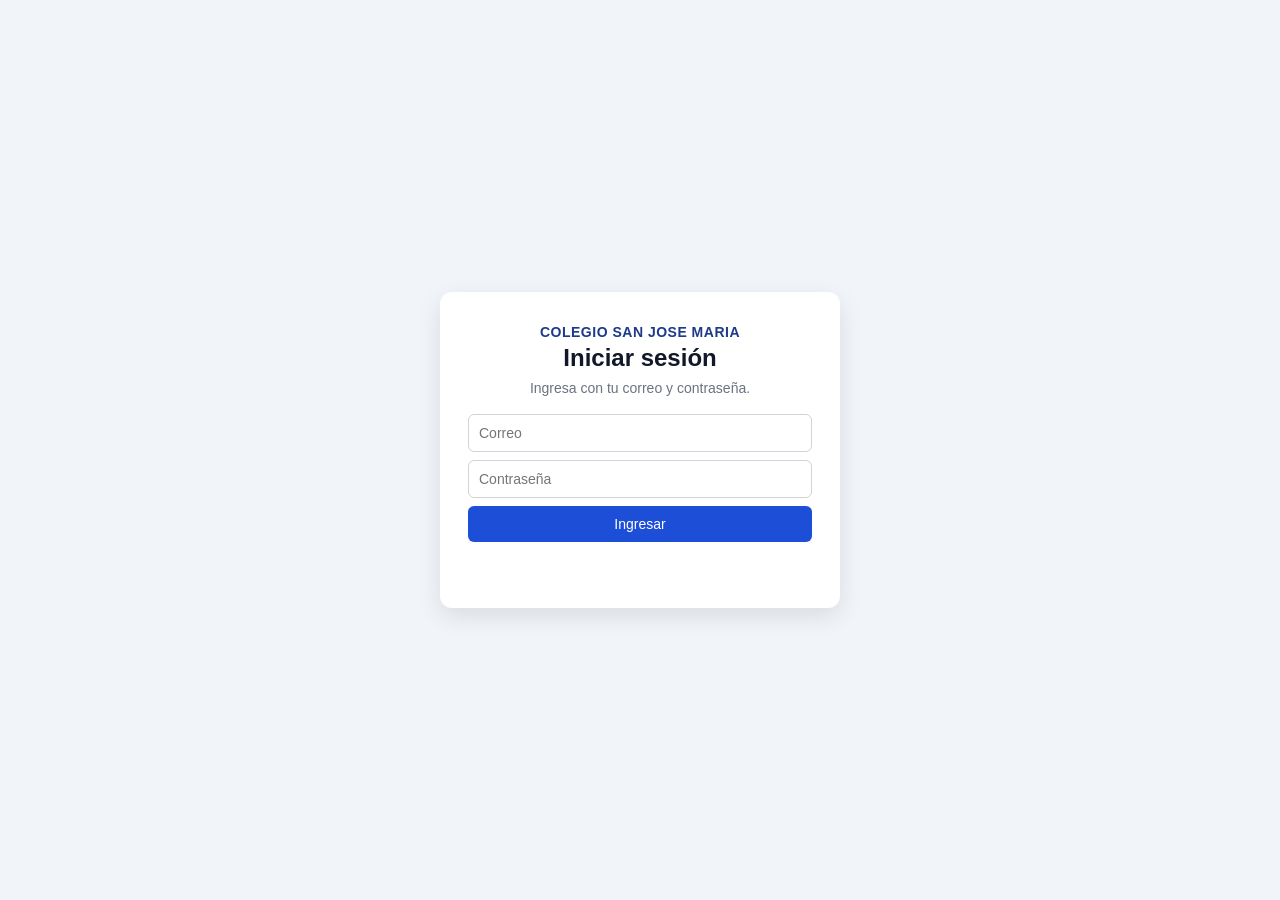
<file: target/classes/static/index.html>
<!DOCTYPE html>
<html lang="es">
<head>
  <meta charset="UTF-8">
  <meta name="viewport" content="width=device-width, initial-scale=1">
  <title>Colegio San Jose Maria</title>
  <link rel="stylesheet" href="style.css">
  <style>
    select {
      padding: 10px;
      border: 1px solid var(--borde);
      border-radius: 6px;
      font-size: 14px;
      flex: 1;
      min-width: 140px;
      background: white;
    }
    select:focus { outline: 2px solid var(--azul); border-color: transparent; }
    .barra a { color: white; font-size: 14px; margin-right: 8px; }
  </style>
  <script>
    if (sessionStorage.getItem("rol") === "ESTUDIANTE") { window.location.replace("estudiante.html"); }
    if (!sessionStorage.getItem("correo")) {
      window.location.replace("login.html");
    }
  </script>
</head>
<body>
  <header class="barra">
    <span class="titulo">Colegio San Jose Maria</span>
    <span class="usuario">
      <a style="color: rgb(255, 251, 0);">Alumnos y docentes</a>
      <a href="academico.html">Grados, secciones y cursos</a>
      <a href="matriculas.html">Matrículas</a>
      <a href="horarios.html">Horarios</a>
      <a href="asistencia.html">Asistencia</a>
      <span id="usuarioActual"></span>
      <button type="button" id="btnSalir">Cerrar sesión</button>
    </span>
  </header>

  <main>
    <section>
      <h2>Alumnos</h2>
      <form id="formAlumno">
        <input type="hidden" id="aId">
        <input id="aDni" placeholder="DNI (8 dígitos)" maxlength="8" inputmode="numeric" required>
        <input id="aNombres" placeholder="Nombres" required>
        <input id="aApellido" placeholder="Apellido" required>
        <input id="aGrado" placeholder="Grado" required>
        <input id="aPromedio" type="number" step="0.01" min="0" max="20" placeholder="Promedio (0 a 20)" required>
        <button type="submit" id="btnGuardarAlumno">Guardar alumno</button>
        <button type="button" id="btnCancelarAlumno" class="secundario" hidden>Cancelar</button>
      </form>
      <p id="msgAlumno" class="mensaje"></p>
      <div class="tabla-scroll">
        <table>
          <thead><tr><th>ID</th><th>DNI</th><th>Nombres</th><th>Apellido</th><th>Grado</th><th>Promedio</th><th>Acciones</th></tr></thead>
          <tbody id="tablaAlumnos"></tbody>
        </table>
      </div>
    </section>

    <section>
      <h2>Docentes</h2>
      <form id="formDocente">
        <input type="hidden" id="dId">
        <input id="dDni" placeholder="DNI (8 dígitos)" maxlength="8" inputmode="numeric" required>
        <input id="dNombres" placeholder="Nombres" required>
        <input id="dEspecialidad" placeholder="Especialidad" required>
        <input id="dCorreo" type="email" placeholder="Correo" required>
        <input id="dTelefono" placeholder="Teléfono (9 dígitos)" maxlength="9" inputmode="numeric" required>
        <button type="submit" id="btnGuardarDocente">Guardar docente</button>
        <button type="button" id="btnCancelarDocente" class="secundario" hidden>Cancelar</button>
      </form>
      <p id="msgDocente" class="mensaje"></p>
      <div class="tabla-scroll">
        <table>
          <thead><tr><th>ID</th><th>DNI</th><th>Nombres</th><th>Especialidad</th><th>Correo</th><th>Teléfono</th><th>Acciones</th></tr></thead>
          <tbody id="tablaDocentes"></tbody>
        </table>
      </div>
    </section>
  </main>

  <script src="app.js"></script>
</body>
</html>
</file>
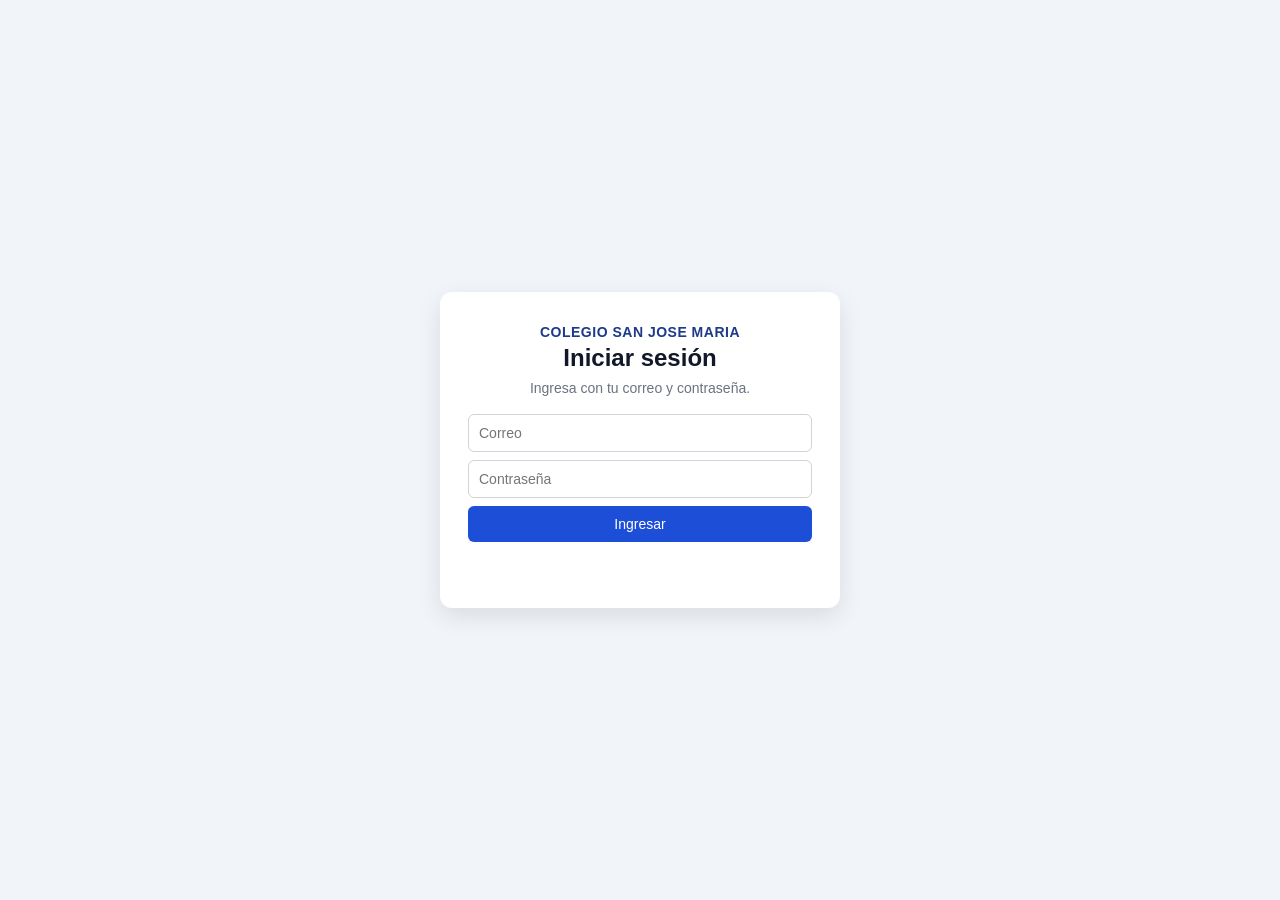
<file: target/classes/static/academico.html>
<!DOCTYPE html>
<html lang="es">
<head>
  <meta charset="UTF-8">
  <meta name="viewport" content="width=device-width, initial-scale=1">
  <title>Grados, secciones y cursos - Colegio San Jose Maria</title>
  <link rel="stylesheet" href="style.css">
  <style>
    select {
      padding: 10px;
      border: 1px solid var(--borde);
      border-radius: 6px;
      font-size: 14px;
      flex: 1;
      min-width: 140px;
      background: white;
    }
    select:focus { outline: 2px solid var(--azul); border-color: transparent; }
    .barra a { color: white; font-size: 14px; margin-right: 8px; }
  </style>
  <script>
    if (!sessionStorage.getItem("correo")) {
      window.location.replace("login.html");
    }
  </script>
</head>
<body>
  <header class="barra">
    <span class="titulo">Colegio San Jose Maria</span>
    <span class="usuario">
      <a href="index.html">Alumnos y docentes</a>
      <a href="matriculas.html">Matrículas</a>
      <a href="horarios.html">Horarios</a>
      <a href="asistencia.html">Asistencia</a>
      <span id="usuarioActual"></span>
      <button type="button" id="btnSalir">Cerrar sesión</button>
    </span>
  </header>

  <main>
    <section>
      <div class="cabecera-tabla"><h2>Grados</h2><button type="button" class="secundario" id="btnOrdenGrados"></button></div>
      <form id="formGrado">
        <input type="hidden" id="gId">
        <input id="gNombre" placeholder="Nombre (ej. 1.° Grado)" required>
        <select id="gNivel" required>
          <option value="">Nivel</option>
          <option value="INICIAL">Inicial</option>
          <option value="PRIMARIA">Primaria</option>
          <option value="SECUNDARIA">Secundaria</option>
        </select>
        <button type="submit" id="btnGuardarGrado">Guardar grado</button>
        <button type="button" id="btnCancelarGrado" class="secundario" hidden>Cancelar</button>
      </form>
      <p id="msgGrado" class="mensaje"></p>
      <div class="tabla-scroll">
        <table>
          <thead><tr><th>ID</th><th>Nombre</th><th>Nivel</th><th>Acciones</th></tr></thead>
          <tbody id="tablaGrados"></tbody>
        </table>
      </div>
    </section>

    <section>
      <div class="cabecera-tabla"><h2>Secciones</h2><button type="button" class="secundario" id="btnOrdenSecciones"></button></div>
      <form id="formSeccion">
        <input type="hidden" id="sId">
        <select id="sGrado" required></select>
        <input id="sNombre" placeholder="Sección (ej. A)" required>
        <button type="submit" id="btnGuardarSeccion">Guardar sección</button>
        <button type="button" id="btnCancelarSeccion" class="secundario" hidden>Cancelar</button>
      </form>
      <p id="msgSeccion" class="mensaje"></p>
      <div class="tabla-scroll">
        <table>
          <thead><tr><th>ID</th><th>Grado</th><th>Sección</th><th>Acciones</th></tr></thead>
          <tbody id="tablaSecciones"></tbody>
        </table>
      </div>
    </section>

    <section>
      <div class="cabecera-tabla"><h2>Cursos</h2><button type="button" class="secundario" id="btnOrdenCursos"></button></div>
      <form id="formCurso">
        <input type="hidden" id="cId">
        <select id="cGrado" required></select>
        <input id="cNombre" placeholder="Curso (ej. Matemática)" required>
        <button type="submit" id="btnGuardarCurso">Guardar curso</button>
        <button type="button" id="btnCancelarCurso" class="secundario" hidden>Cancelar</button>
      </form>
      <p id="msgCurso" class="mensaje"></p>
      <div class="tabla-scroll">
        <table>
          <thead><tr><th>ID</th><th>Grado</th><th>Curso</th><th>Acciones</th></tr></thead>
          <tbody id="tablaCursos"></tbody>
        </table>
      </div>
    </section>
  </main>

  <script src="orden.js"></script>
  <script src="academico.js"></script>
</body>
</html>
</file>
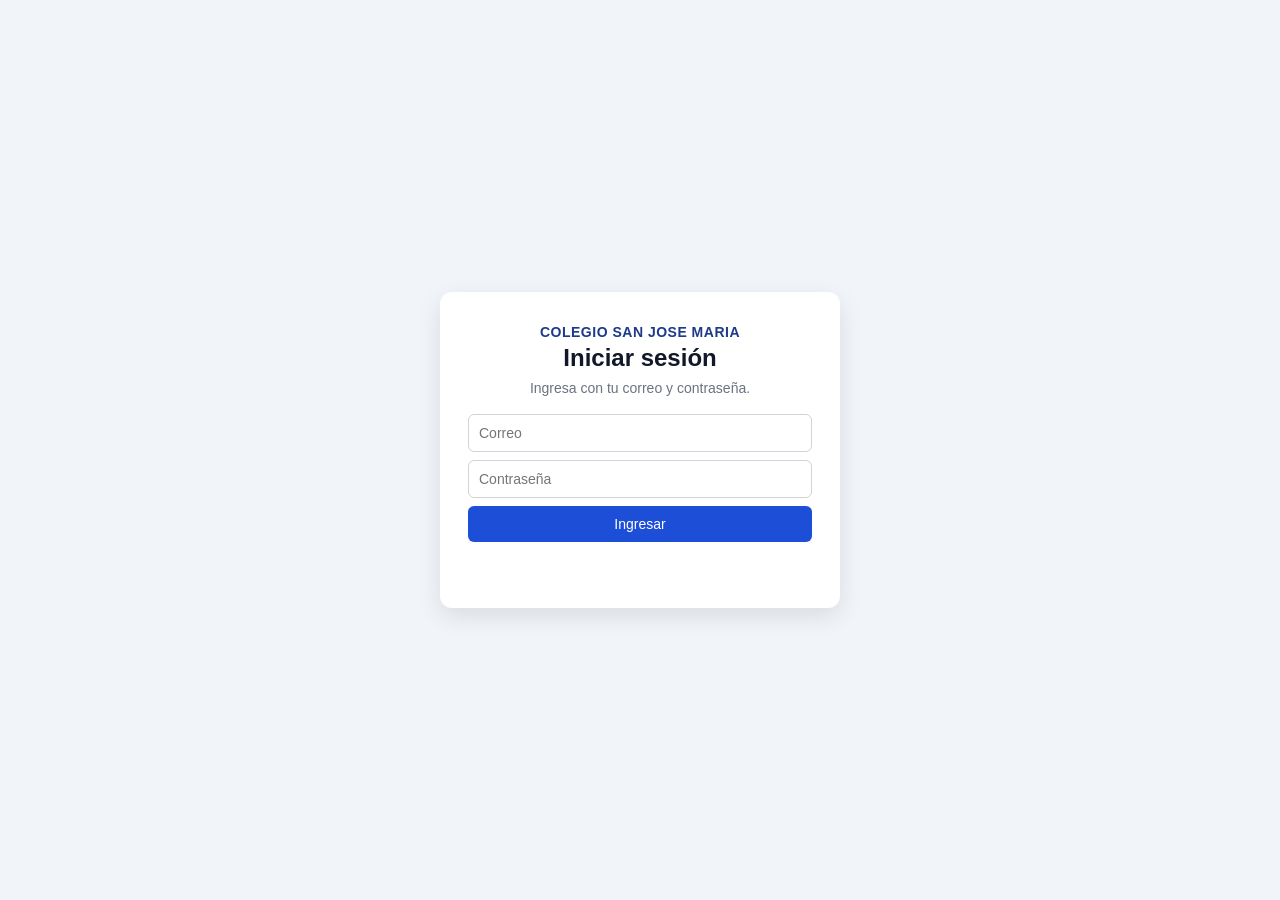
<file: target/classes/static/asistencia.html>
<!DOCTYPE html>
<html lang="es">
<head>
  <meta charset="UTF-8">
  <meta name="viewport" content="width=device-width, initial-scale=1">
  <title>Asistencia - Colegio San Jose Maria</title>
  <link rel="stylesheet" href="style.css">
  <style>
    select, input[type="date"] {
      padding: 10px;
      border: 1px solid var(--borde);
      border-radius: 6px;
      font-size: 14px;
      flex: 1;
      min-width: 140px;
      background: white;
    }
    select:focus { outline: 2px solid var(--azul); border-color: transparent; }
    .barra a { color: white; font-size: 14px; margin-right: 8px; }
    input[type="radio"] { flex: none; min-width: auto; margin: 0 2px 0 8px; }
    td.estados { white-space: nowrap; }
    td.estados label { font-size: 13px; cursor: pointer; }
    td input.obs { width: 100%; min-width: 120px; padding: 6px; font-size: 13px; }
    .resumen { display: flex; flex-wrap: wrap; gap: 8px; margin: 12px 0; font-size: 14px; }
    .resumen span { background: #eff6ff; border-radius: 6px; padding: 6px 12px; }
    .estado-dia { font-size: 14px; color: var(--gris); margin: 4px 0 10px; }
  </style>
  <script>
    if (!sessionStorage.getItem("correo")) {
      window.location.replace("login.html");
    }
  </script>
</head>
<body>
  <header class="barra">
    <span class="titulo">Colegio San Jose Maria</span>
    <span class="usuario">
      <a href="index.html">Alumnos y docentes</a>
      <a href="academico.html">Grados, secciones y cursos</a>
      <a href="matriculas.html">Matrículas</a>
      <a href="horarios.html">Horarios</a>
      <span id="usuarioActual"></span>
      <button type="button" id="btnSalir">Cerrar sesión</button>
    </span>
  </header>

  <main>
    <section>
      <h2>Asistencia diaria</h2>
      <form id="formCargar">
        <select id="aSeccion" required></select>
        <input type="date" id="aFecha" title="Fecha" required>
        <button type="submit">Ver lista</button>
      </form>
      <p id="msgAsistencia" class="mensaje"></p>

      <div id="zonaLista" hidden>
        <p id="estadoDia" class="estado-dia"></p>
        <div class="tabla-scroll">
          <table>
            <thead><tr><th>N.°</th><th>Grado y sección</th><th>DNI</th><th>Alumno</th><th>Asistencia</th><th>Observación</th></tr></thead>
            <tbody id="tablaAsistencia"></tbody>
          </table>
        </div>
        <div class="resumen" id="resumen"></div>
        <button type="button" id="btnTodosPresentes" class="secundario">Marcar todos presentes</button>
        <button type="button" id="btnGuardar">Guardar asistencia</button>
      </div>
    </section>
  </main>

  <script src="asistencia.js"></script>
</body>
</html>
</file>
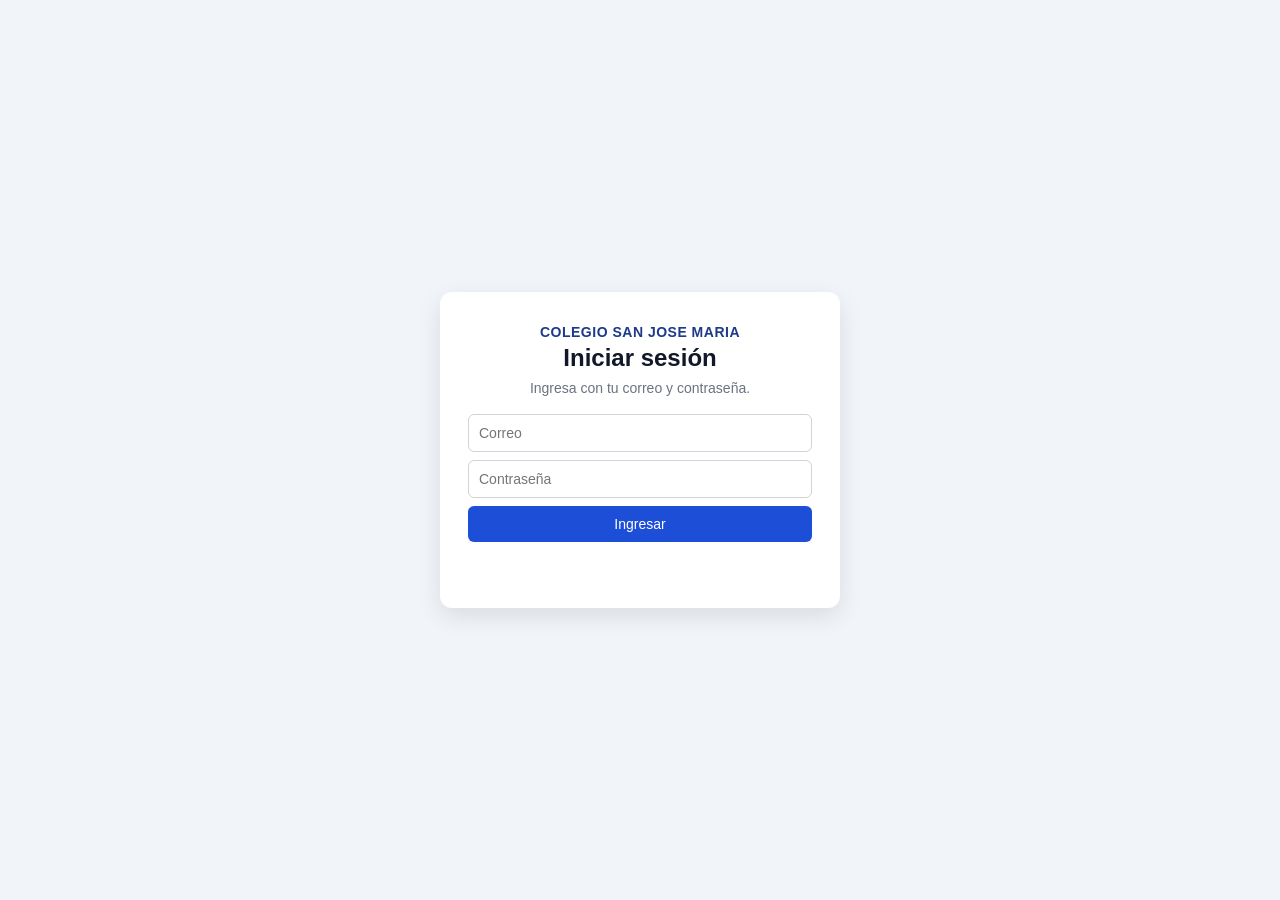
<file: target/classes/static/cambiar-password.html>
<!DOCTYPE html>
<html lang="es">
<head>
  <meta charset="UTF-8">
  <meta name="viewport" content="width=device-width, initial-scale=1">
  <title>Cambiar contraseña</title>
  <link rel="stylesheet" href="style.css">
</head>
<body class="acceso">
  <div class="tarjeta">
    <p class="marca">Colegio San Jose Maria</p>
    <h1>Cambiar contraseña</h1>
    <p class="ayuda">Es tu primer ingreso. Debes cambiar tu contraseña para continuar.</p>

    <form id="formCambio">
      <input id="actual" type="password" placeholder="Contraseña actual" required autocomplete="current-password">
      <input id="nueva" type="password" placeholder="Nueva contraseña (mínimo 8 caracteres)" required autocomplete="new-password">
      <input id="confirmar" type="password" placeholder="Confirmar nueva contraseña" required autocomplete="new-password">
      <button type="submit">Guardar contraseña</button>
    </form>
    <p id="mensaje" class="mensaje error"></p>
  </div>

  <script>
    const correo = sessionStorage.getItem("correo");
    if (!correo) {
      window.location.href = "login.html";
    }

    document.getElementById("formCambio").addEventListener("submit", async (e) => {
      e.preventDefault();
      const nueva = document.getElementById("nueva").value;
      const mensaje = document.getElementById("mensaje");
      mensaje.textContent = "";

      if (nueva !== document.getElementById("confirmar").value) {
        mensaje.textContent = "Las contraseñas nuevas no coinciden";
        return;
      }

      try {
        const res = await fetch("/api/auth/cambiar-password", {
          method: "POST",
          headers: { "Content-Type": "application/json" },
          body: JSON.stringify({
            correo: correo,
            passwordActual: document.getElementById("actual").value,
            passwordNueva: nueva
          })
        });
        const datos = await res.json();
        if (res.ok) {
          sessionStorage.clear();
          alert("Contraseña actualizada. Inicia sesión con tu nueva contraseña.");
          window.location.href = "login.html";
        } else {
          mensaje.textContent = datos.mensaje;
        }
      } catch (err) {
        mensaje.textContent = "No se pudo conectar con el servidor";
      }
    });
  </script>
</body>
</html>
</file>
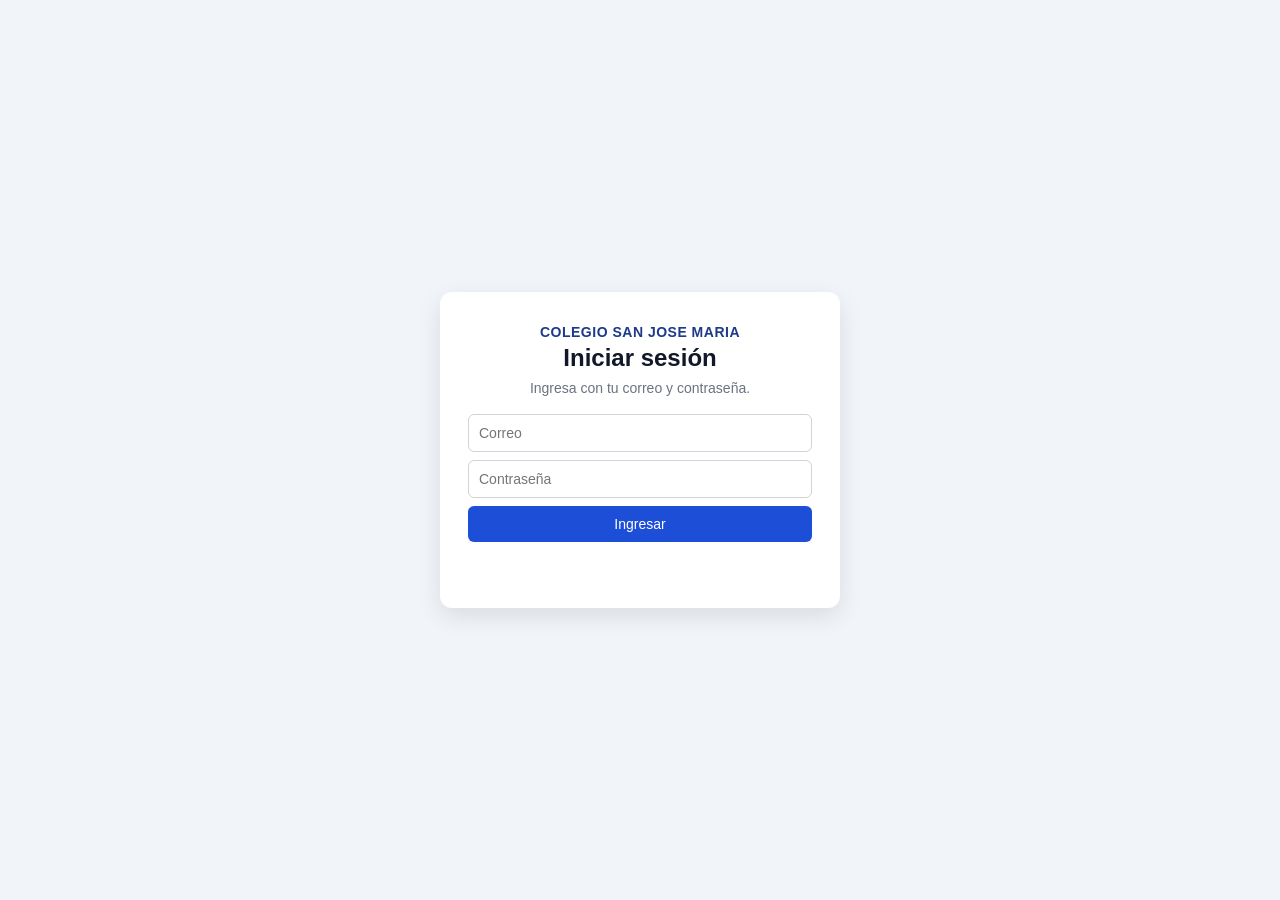
<file: target/classes/static/estudiante.html>
<!DOCTYPE html>
<html lang="es"><head><meta charset="UTF-8"><meta name="viewport" content="width=device-width,initial-scale=1">
<title>Mi portal · Colegio San José María</title><link rel="stylesheet" href="style.css">
<style>.k{display:grid;grid-template-columns:repeat(auto-fit,minmax(150px,1fr));gap:14px;margin-top:16px}.k div{background:#fff;border-radius:14px;padding:18px;box-shadow:0 2px 10px rgba(0,0,0,.08)}.k b{display:block;font-size:34px;color:#d62839}</style>
<script>if (sessionStorage.getItem("rol") !== "ESTUDIANTE") location.replace("login.html");</script></head>
<body>
<header class="barra"><span class="titulo">Colegio San José María · Mi portal</span>
<span class="usuario"><button id="salir" type="button">Cerrar sesión</button></span></header>
<main><section><h2 id="hola">Hola 👋</h2><p>Toca a Tobi para que te ayude con tus notas. Si te estorba, puedes ocultarlo con la ✕.</p>
<div class="k"><div><span>Promedio</span><b id="pr">–</b></div><div><span>Asistencia</span><b id="as">–</b></div><div><span>Grado</span><b id="gr" style="font-size:22px">–</b></div></div></section></main>
<script>
const dni=(sessionStorage.getItem("correo")||"").split("@")[0];
document.getElementById("salir").onclick=()=>{sessionStorage.clear();location.replace("login.html")};
fetch("/api/agentes/tutor/perfil?dni="+dni).then(r=>r.ok?r.json():null).then(p=>{if(!p)return;
hola.textContent="Hola, "+p.nombre+" 👋";pr.textContent=p.promedio;as.textContent=p.asistencia+"%";gr.textContent=p.grado});
</script><script src="mascot.js"></script></body></html>
</file>
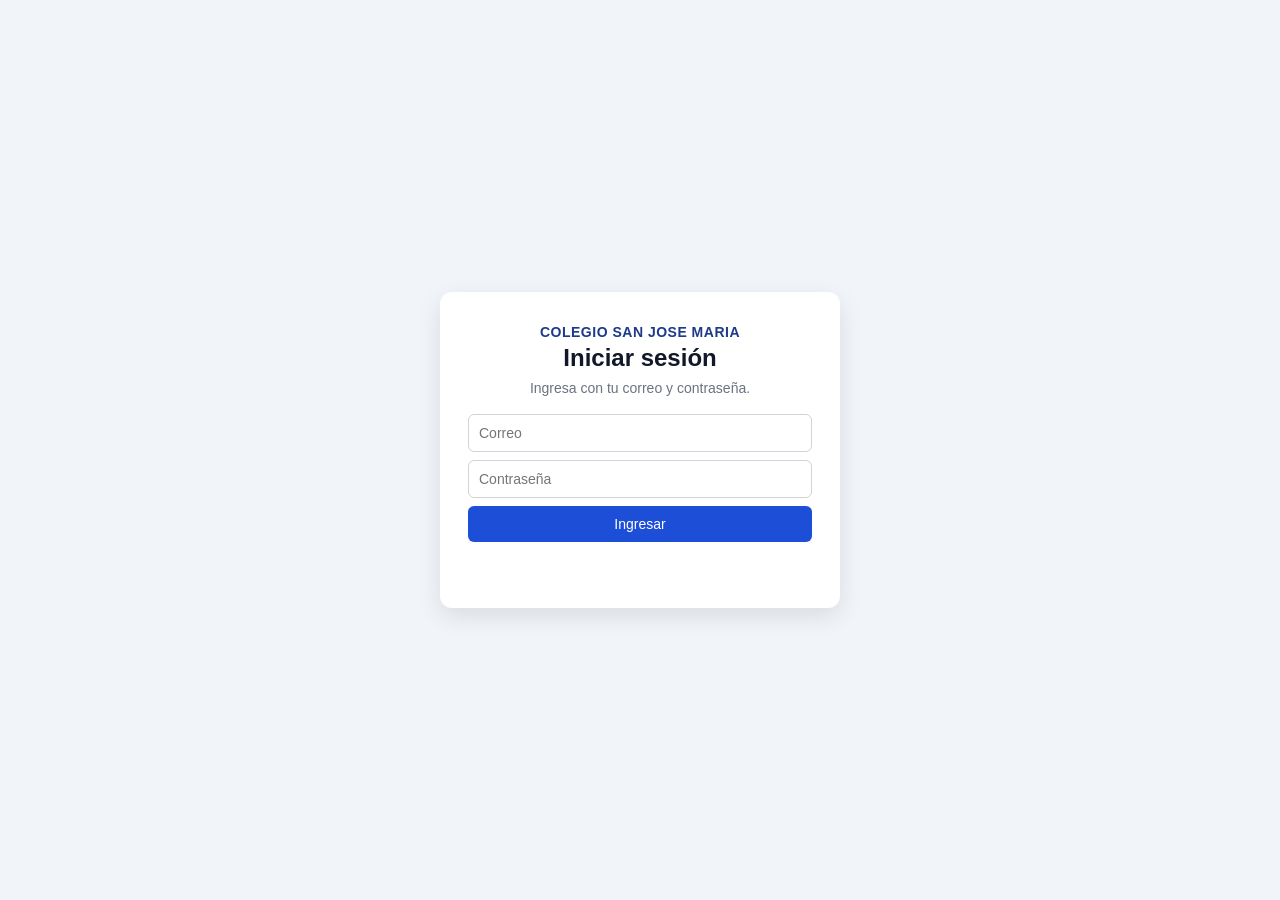
<file: target/classes/static/horarios.html>
<!DOCTYPE html>
<html lang="es">
<head>
  <meta charset="UTF-8">
  <meta name="viewport" content="width=device-width, initial-scale=1">
  <title>Horarios - Colegio San Jose Maria</title>
  <link rel="stylesheet" href="style.css">
  <style>
    select, input[type="number"], input[type="time"] {
      padding: 10px;
      border: 1px solid var(--borde);
      border-radius: 6px;
      font-size: 14px;
      flex: 1;
      min-width: 140px;
      background: white;
    }
    select:focus { outline: 2px solid var(--azul); border-color: transparent; }
    .barra a { color: white; font-size: 14px; margin-right: 8px; }
  </style>
  <script>
    if (!sessionStorage.getItem("correo")) {
      window.location.replace("login.html");
    }
  </script>
</head>
<body>
  <header class="barra">
    <span class="titulo">Colegio San Jose Maria</span>
    <span class="usuario">
      <a href="index.html">Alumnos y docentes</a>
      <a href="academico.html">Grados, secciones y cursos</a>
      <a href="matriculas.html">Matrículas</a>
      <a href="asistencia.html">Asistencia</a>
      <span id="usuarioActual"></span>
      <button type="button" id="btnSalir">Cerrar sesión</button>
    </span>
  </header>

  <main>
    <section>
      <h2>Armar horario</h2>
      <form id="formHorario">
        <input type="hidden" id="hId">
        <input type="number" id="hAnio" placeholder="Año escolar" min="2000" max="2100" required>
        <select id="hSeccion" required></select>
        <select id="hCurso" required></select>
        <select id="hDocente" required></select>
        <select id="hDia" required>
          <option value="">Día</option>
          <option value="LUNES">Lunes</option>
          <option value="MARTES">Martes</option>
          <option value="MIERCOLES">Miércoles</option>
          <option value="JUEVES">Jueves</option>
          <option value="VIERNES">Viernes</option>
        </select>
        <input type="time" id="hInicio" title="Hora de inicio" required>
        <input type="time" id="hFin" title="Hora de fin" required>
        <button type="submit" id="btnGuardarHorario">Guardar bloque</button>
        <button type="button" id="btnCancelarHorario" class="secundario" hidden>Cancelar</button>
      </form>
      <p id="msgHorario" class="mensaje"></p>
    </section>

    <section>
      <div class="cabecera-tabla"><h2>Horarios registrados</h2><button type="button" class="secundario" id="btnOrdenHorarios"></button></div>
      <form id="formFiltro">
        <input type="number" id="fAnio" placeholder="Año escolar" min="2000" max="2100">
        <select id="fSeccion"></select>
        <select id="fDocente"></select>
        <button type="submit" class="secundario">Filtrar</button>
        <button type="button" id="btnTodos" class="secundario">Ver todos</button>
      </form>
      <div class="tabla-scroll">
        <table>
          <thead><tr><th>Año</th><th>Día</th><th>Hora</th><th>Sección</th><th>Curso</th><th>Docente</th><th>Acciones</th></tr></thead>
          <tbody id="tablaHorarios"></tbody>
        </table>
      </div>
    </section>
  </main>

  <script src="orden.js"></script>
  <script src="horarios.js"></script>
</body>
</html>
</file>
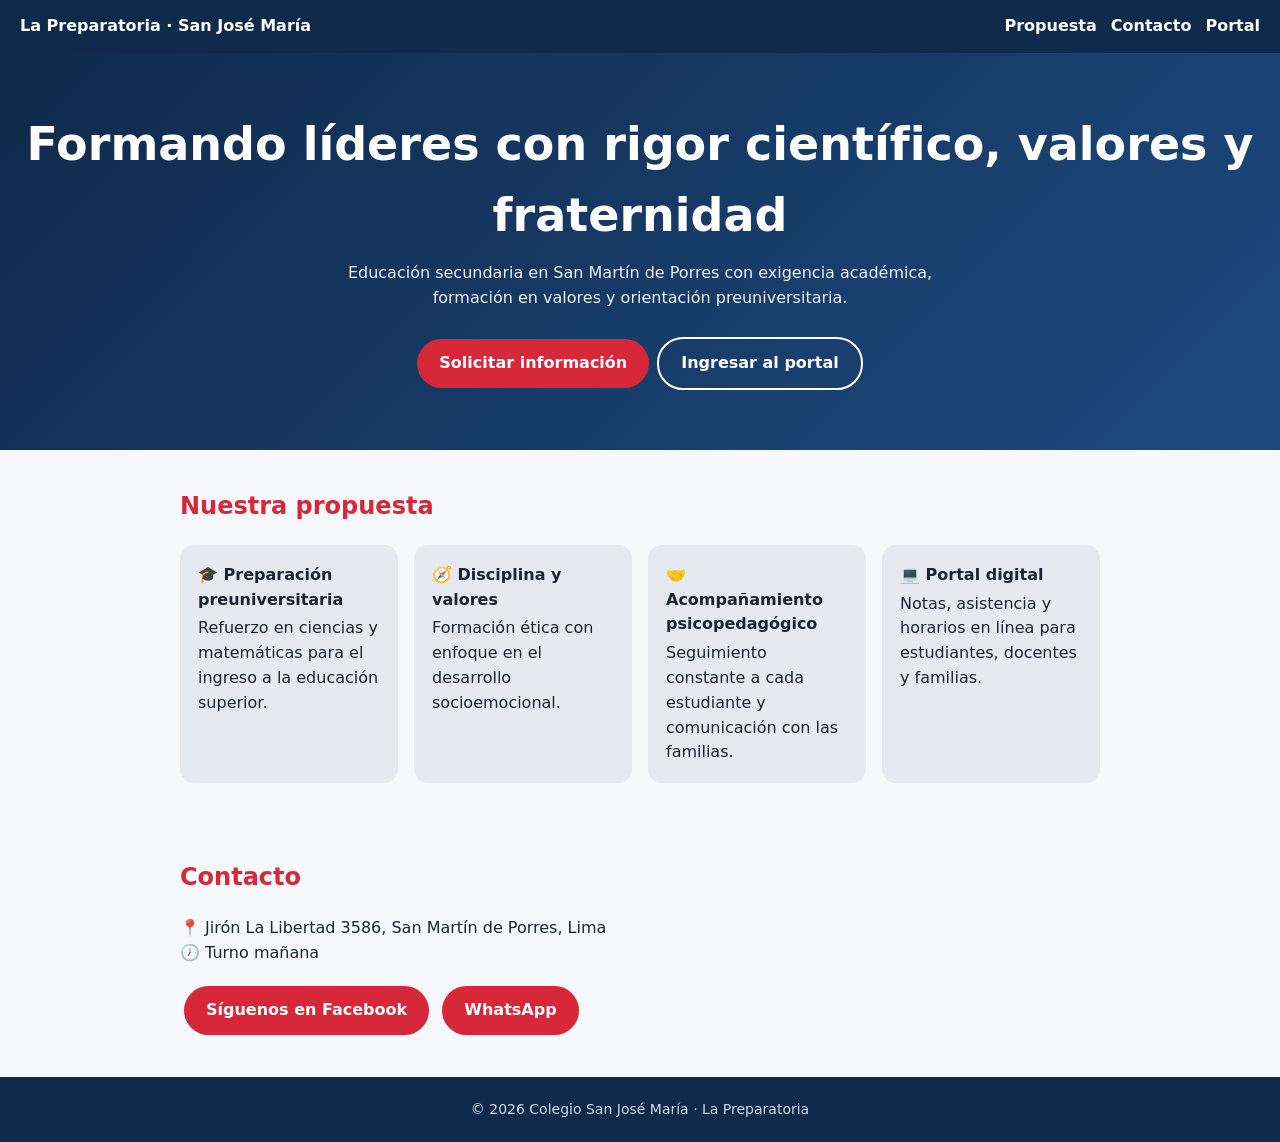
<file: target/classes/static/landing.html>
<!DOCTYPE html>
<html lang="es"><head><meta charset="UTF-8"><meta name="viewport" content="width=device-width,initial-scale=1">
<title>Colegio San José María · La Preparatoria</title>
<meta name="description" content="Colegio secundario en San Martín de Porres: disciplina, preparación preuniversitaria y acompañamiento psicopedagógico.">
<style>
:root{--navy:#0f2a4a;--red:#d62839;--bg:#f6f8fc;--tx:#1b2430}
@media(prefers-color-scheme:dark){:root{--bg:#0b1220;--tx:#e8edf7}}
*{box-sizing:border-box}body{margin:0;font:16px/1.55 system-ui,sans-serif;background:var(--bg);color:var(--tx)}
nav{display:flex;justify-content:space-between;align-items:center;padding:14px 20px;background:var(--navy);color:#fff}nav a{color:#fff;text-decoration:none;margin-left:14px;font-weight:600}
.hero{background:linear-gradient(135deg,var(--navy),#1d4a80);color:#fff;padding:56px 20px;text-align:center}
.hero h1{font-size:clamp(28px,6vw,46px);margin:0 0 10px}.hero p{max-width:620px;margin:0 auto 22px;opacity:.92}
.btn{display:inline-block;background:var(--red);color:#fff;padding:12px 22px;border-radius:26px;text-decoration:none;font-weight:700;margin:4px}.btn.o{background:transparent;border:2px solid #fff}
section{max-width:960px;margin:auto;padding:38px 20px}h2{color:var(--red);margin-top:0}
.g{display:grid;grid-template-columns:repeat(auto-fit,minmax(210px,1fr));gap:16px}.g div{background:rgba(127,127,160,.12);border-radius:14px;padding:18px}.g b{display:block;margin-bottom:4px}
footer{background:var(--navy);color:#cfd9ea;text-align:center;padding:22px 20px;font-size:14px}
</style></head><body>
<nav><strong>La Preparatoria · San José María</strong><span><a href="#propuesta">Propuesta</a><a href="#contacto">Contacto</a><a href="login.html">Portal</a></span></nav>
<div class="hero"><h1>Formando líderes con rigor científico, valores y fraternidad</h1>
<p>Educación secundaria en San Martín de Porres con exigencia académica, formación en valores y orientación preuniversitaria.</p>
<a class="btn" href="#contacto">Solicitar información</a><a class="btn o" href="login.html">Ingresar al portal</a></div>
<section id="propuesta"><h2>Nuestra propuesta</h2><div class="g">
<div><b>🎓 Preparación preuniversitaria</b>Refuerzo en ciencias y matemáticas para el ingreso a la educación superior.</div>
<div><b>🧭 Disciplina y valores</b>Formación ética con enfoque en el desarrollo socioemocional.</div>
<div><b>🤝 Acompañamiento psicopedagógico</b>Seguimiento constante a cada estudiante y comunicación con las familias.</div>
<div><b>💻 Portal digital</b>Notas, asistencia y horarios en línea para estudiantes, docentes y familias.</div></div></section>
<section id="contacto"><h2>Contacto</h2>
<p>📍 Jirón La Libertad 3586, San Martín de Porres, Lima<br>🕖 Turno mañana</p>
<a class="btn" href="https://www.facebook.com/LaPreparatoriaLosOlivos/" target="_blank" rel="noopener">Síguenos en Facebook</a>
<a class="btn" href="https://wa.me/51000000000" target="_blank" rel="noopener">WhatsApp</a>
<!-- TODO: reemplazar 51000000000 por el WhatsApp real del colegio -->
</section><footer>© 2026 Colegio San José María · La Preparatoria</footer></body></html>
</file>
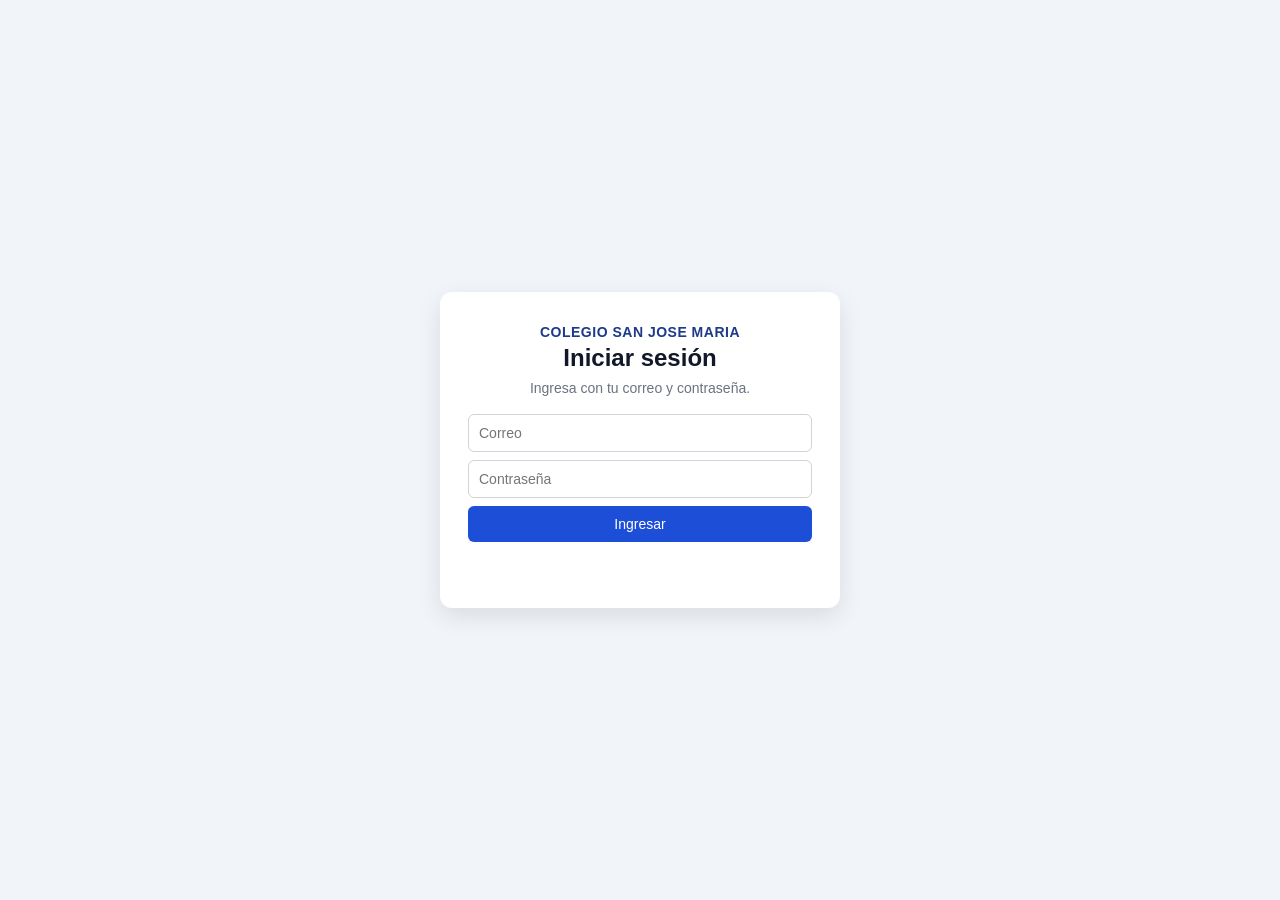
<file: target/classes/static/login.html>
<!DOCTYPE html>
<html lang="es">
<head>
  <meta charset="UTF-8">
  <meta name="viewport" content="width=device-width, initial-scale=1">
  <title>Iniciar sesión</title>
  <link rel="stylesheet" href="style.css">
</head>
<body class="acceso">
  <div class="tarjeta">
    <p class="marca">Colegio San Jose Maria</p>
    <h1>Iniciar sesión</h1>
    <p class="ayuda" id="ayuda">Ingresa con tu correo y contraseña.</p>

    <!-- Paso 1: correo y contraseña -->
    <form id="formLogin">
      <input id="correo" type="email" placeholder="Correo" required autocomplete="username">
      <input id="password" type="password" placeholder="Contraseña" required autocomplete="current-password">
      <button type="submit">Ingresar</button>
    </form>

    <!-- Paso 2 (solo administrador con doble paso activo): código de 6 dígitos -->
    <form id="formCodigo" hidden>
      <input id="codigo" inputmode="numeric" maxlength="6" placeholder="Código de 6 dígitos" required autocomplete="one-time-code">
      <button type="submit">Verificar código</button>
      <button type="button" id="btnVolver" class="secundario">Volver</button>
    </form>

    <p id="mensaje" class="mensaje error"></p>
  </div>

  <script>
    const formLogin = document.getElementById("formLogin");
    const formCodigo = document.getElementById("formCodigo");
    const mensaje = document.getElementById("mensaje");
    const ayuda = document.getElementById("ayuda");

    // Datos que se guardan en memoria solo mientras se escribe el código (no se guardan en el navegador)
    let correoTemp = "";
    let passwordTemp = "";

    // Decide a qué pantalla ir según el estado del usuario
    function continuar(datos, correo) {
      sessionStorage.setItem("rol", datos.rol);
      sessionStorage.setItem("correo", correo);
      if (datos.primerIngreso) {
        window.location.href = "cambiar-password.html";
      } else if (!datos.terminosAceptados) {
        window.location.href = "terminos.html";
      } else if (datos.rol === "ADMIN" && !datos.doblePasoActivo) {
        window.location.href = "configurar-2fa.html";
      } else {
        window.location.href = "index.html";
      }
    }

    function mostrarPasoCodigo(visible) {
      formLogin.hidden = visible;
      formCodigo.hidden = !visible;
      ayuda.textContent = visible
        ? "Escribe el código que muestra tu aplicación de autenticación."
        : "Ingresa con tu correo y contraseña.";
      mensaje.textContent = "";
      if (visible) {
        document.getElementById("codigo").value = "";
        document.getElementById("codigo").focus();
      }
    }

    formLogin.addEventListener("submit", async (e) => {
      e.preventDefault();
      mensaje.textContent = "";
      const correo = document.getElementById("correo").value.trim();
      const password = document.getElementById("password").value;
      try {
        const res = await fetch("/api/auth/login", {
          method: "POST",
          headers: { "Content-Type": "application/json" },
          body: JSON.stringify({ correo: correo, password: password })
        });
        const datos = await res.json();
        if (!res.ok) {
          mensaje.textContent = datos.mensaje || "No se pudo iniciar sesión";
          return;
        }
        if (datos.doblePasoActivo) {
          correoTemp = correo;
          passwordTemp = password;
          mostrarPasoCodigo(true);
        } else {
          continuar(datos, correo);
        }
      } catch (err) {
        mensaje.textContent = "No se pudo conectar con el servidor";
      }
    });

    formCodigo.addEventListener("submit", async (e) => {
      e.preventDefault();
      mensaje.textContent = "";
      try {
        const res = await fetch("/api/auth/2fa/verificar", {
          method: "POST",
          headers: { "Content-Type": "application/json" },
          body: JSON.stringify({
            correo: correoTemp,
            password: passwordTemp,
            codigo: document.getElementById("codigo").value.trim()
          })
        });
        const datos = await res.json();
        if (!res.ok) {
          mensaje.textContent = datos.mensaje || "Código incorrecto";
          return;
        }
        const correo = correoTemp;
        passwordTemp = "";
        continuar(datos, correo);
      } catch (err) {
        mensaje.textContent = "No se pudo conectar con el servidor";
      }
    });

    document.getElementById("btnVolver").addEventListener("click", () => {
      passwordTemp = "";
      document.getElementById("password").value = "";
      mostrarPasoCodigo(false);
    });
  </script>
</body>
</html>
</file>
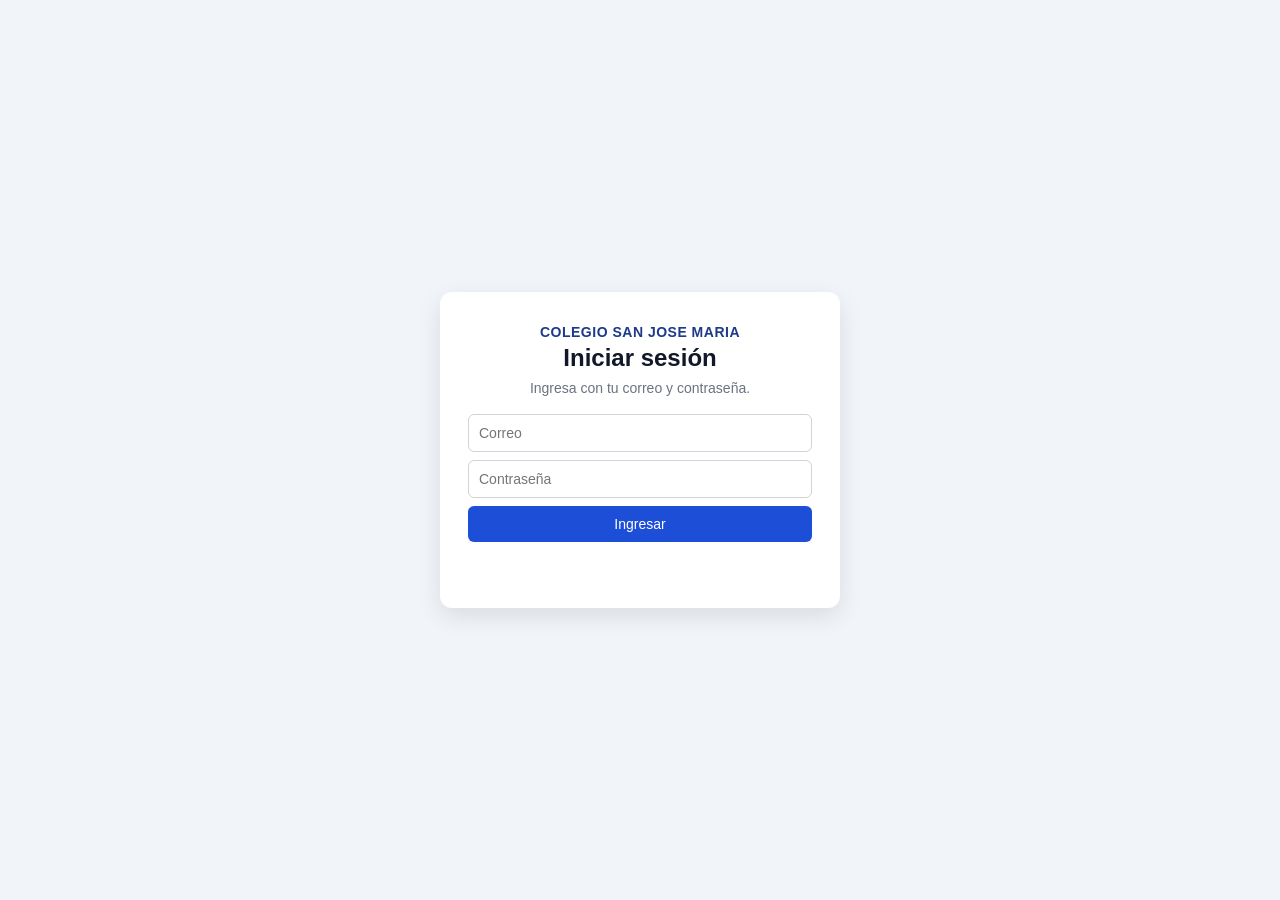
<file: target/classes/static/matriculas.html>
<!DOCTYPE html>
<html lang="es">
<head>
  <meta charset="UTF-8">
  <meta name="viewport" content="width=device-width, initial-scale=1">
  <title>Matrículas - Colegio San Jose Maria</title>
  <link rel="stylesheet" href="style.css">
  <style>
    select, input[type="number"] {
      padding: 10px;
      border: 1px solid var(--borde);
      border-radius: 6px;
      font-size: 14px;
      flex: 1;
      min-width: 140px;
      background: white;
    }
    select:focus { outline: 2px solid var(--azul); border-color: transparent; }
    .barra a { color: white; font-size: 14px; margin-right: 8px; }
  </style>
  <script>
    if (!sessionStorage.getItem("correo")) {
      window.location.replace("login.html");
    }
  </script>
</head>
<body>
  <header class="barra">
    <span class="titulo">Colegio San Jose Maria</span>
    <span class="usuario">
      <a href="index.html">Alumnos y docentes</a>
      <a href="academico.html">Grados, secciones y cursos</a>
      <a href="horarios.html">Horarios</a>
      <a href="asistencia.html">Asistencia</a>
      <span id="usuarioActual"></span>
      <button type="button" id="btnSalir">Cerrar sesión</button>
    </span>
  </header>

  <main>
    <section>
      <h2>Matricular alumno</h2>
      <form id="formMatricula">
        <select id="mAlumno" required></select>
        <select id="mSeccion" required></select>
        <input type="number" id="mAnio" placeholder="Año escolar" min="2000" max="2100" required>
        <button type="submit">Matricular</button>
      </form>
      <p id="msgMatricula" class="mensaje"></p>
    </section>

    <section id="panelTraslado" hidden>
      <h2>Trasladar matrícula</h2>
      <p id="infoTraslado"></p>
      <form id="formTraslado">
        <select id="tSeccion" required></select>
        <input id="tMotivo" placeholder="Motivo (opcional)">
        <button type="submit">Trasladar</button>
        <button type="button" id="btnCancelarTraslado" class="secundario">Cancelar</button>
      </form>
    </section>

    <section>
      <div class="cabecera-tabla"><h2>Matrículas</h2><button type="button" class="secundario" id="btnOrdenMatriculas"></button></div>
      <form id="formFiltro">
        <input type="number" id="fAnio" placeholder="Filtrar por año escolar" min="2000" max="2100">
        <button type="submit" class="secundario">Filtrar</button>
        <button type="button" id="btnTodas" class="secundario">Ver todas</button>
      </form>
      <div class="tabla-scroll">
        <table>
          <thead><tr><th>Año</th><th>DNI</th><th>Alumno</th><th>Grado</th><th>Sección</th><th>Estado</th><th>Fecha</th><th>Acciones</th></tr></thead>
          <tbody id="tablaMatriculas"></tbody>
        </table>
      </div>
    </section>

    <section id="panelHistorial" hidden>
      <h2 id="tituloHistorial">Historial</h2>
      <div class="tabla-scroll">
        <table>
          <thead><tr><th>Fecha</th><th>Acción</th><th>Sección origen</th><th>Sección destino</th><th>Motivo</th></tr></thead>
          <tbody id="tablaHistorial"></tbody>
        </table>
      </div>
    </section>
  </main>

  <script src="orden.js"></script>
  <script src="matriculas.js"></script>
</body>
</html>
</file>
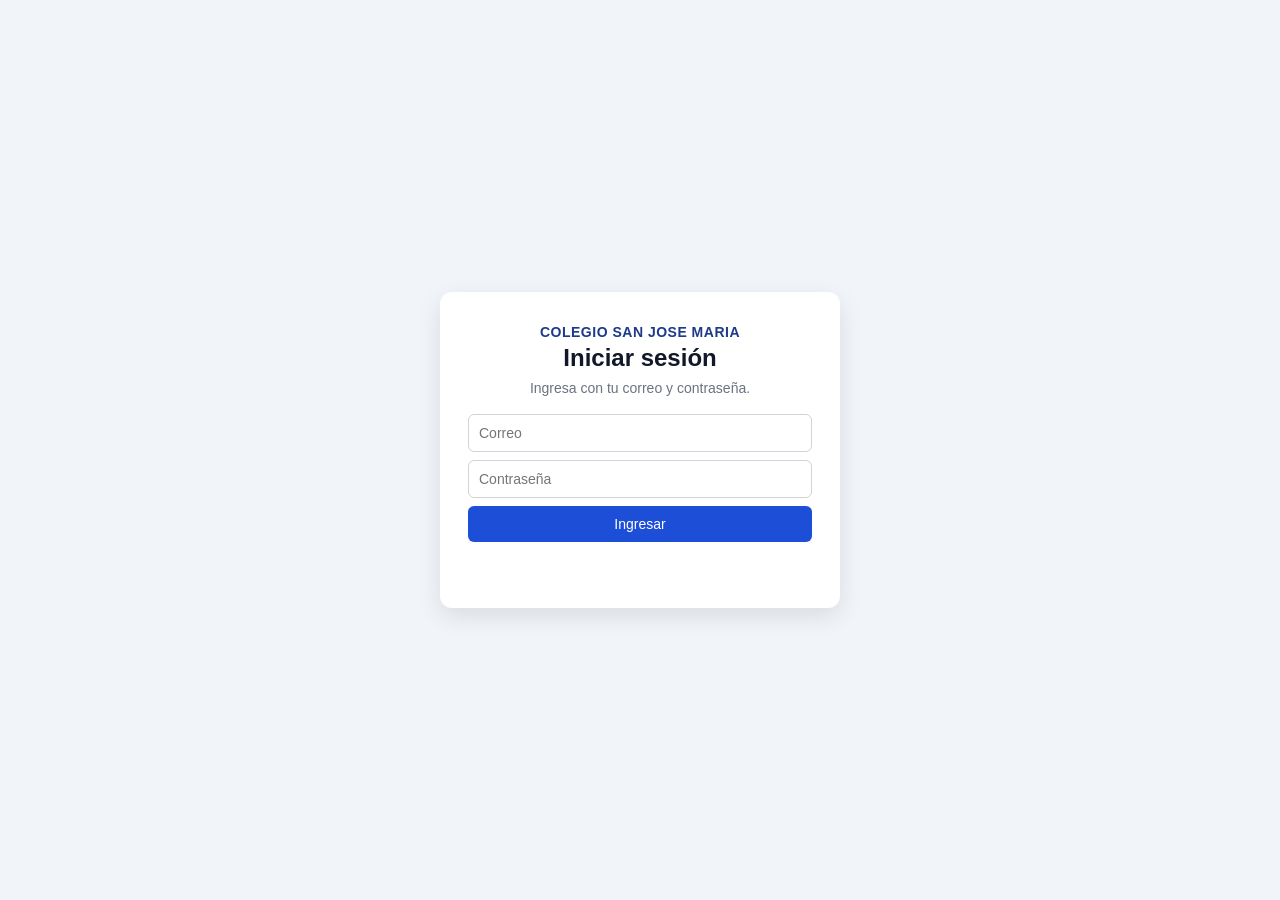
<file: target/classes/static/terminos.html>
<!DOCTYPE html>
<html lang="es">
<head>
  <meta charset="UTF-8">
  <title>Términos y condiciones</title>
  <link rel="stylesheet" href="style.css">
</head>
<body>
  <h1>Términos y condiciones de uso</h1>

  <div style="max-width:600px;margin:auto;border:1px solid #ccc;padding:15px;height:220px;overflow-y:auto;">
    <p><strong>1. Uso del sistema.</strong> El sistema es de uso exclusivo del personal, docentes y alumnos del colegio, para fines académicos y administrativos.</p>
    <p><strong>2. Cuenta personal.</strong> Cada usuario es responsable de mantener la confidencialidad de su contraseña y no debe compartirla con otras personas.</p>
    <p><strong>3. Datos personales.</strong> La información registrada será usada solo para la gestión académica y administrativa del colegio.</p>
    <p><strong>4. Conducta.</strong> Está prohibido modificar, borrar o consultar información sin autorización.</p>
    <p><strong>5. Cambios.</strong> El colegio puede actualizar estos términos y se notificará a los usuarios.</p>
  </div>

  <form id="formTerminos" style="max-width:600px;margin:15px auto;flex-direction:column;">
    <label>
      <input type="checkbox" id="acepto" style="flex:none;min-width:auto;">
      He leído y acepto los términos y condiciones de uso
    </label>
    <button type="submit" id="btnAceptar" disabled>Aceptar y continuar</button>
    <button type="button" id="btnRechazar" style="background:#6b7280;">No acepto</button>
    <p id="mensaje" style="color:red;"></p>
  </form>

  <script>
    const correo = sessionStorage.getItem("correo");
    if (!correo) {
      window.location.href = "login.html";
    }

    const acepto = document.getElementById("acepto");
    const btnAceptar = document.getElementById("btnAceptar");

    acepto.addEventListener("change", () => {
      btnAceptar.disabled = !acepto.checked;
    });

    document.getElementById("btnRechazar").addEventListener("click", () => {
      sessionStorage.clear();
      window.location.href = "login.html";
    });

    document.getElementById("formTerminos").addEventListener("submit", async (e) => {
      e.preventDefault();
      const res = await fetch("/api/auth/aceptar-terminos", {
        method: "POST",
        headers: { "Content-Type": "application/json" },
        body: JSON.stringify({ correo: correo })
      });
      if (res.ok) {
                  window.location.href = sessionStorage.getItem("rol") === "ADMIN"
            ? "configurar-2fa.html"
            : "index.html";
      } else {
        const datos = await res.json();
        document.getElementById("mensaje").textContent = datos.mensaje;
      }
    });
  </script>
</body>
</html>
</file>
<file: target/classes/static/style.css>
:root {
  --azul: #1d4ed8;
  --azul-oscuro: #1e3a8a;
  --gris: #6b7280;
  --rojo: #dc2626;
  --fondo: #f1f5f9;
  --borde: #d1d5db;
}

* { box-sizing: border-box; }
[hidden] { display: none !important; }

body {
  font-family: "Segoe UI", Arial, sans-serif;
  background: var(--fondo);
  color: #111827;
  margin: 0;
}
h1 { text-align: center; }

/* ---------- Formularios ---------- */
form { display: flex; flex-wrap: wrap; gap: 8px; margin-bottom: 12px; }
input {
  padding: 10px;
  border: 1px solid var(--borde);
  border-radius: 6px;
  font-size: 14px;
  flex: 1;
  min-width: 140px;
}
input:focus { outline: 2px solid var(--azul); border-color: transparent; }
input[type="checkbox"] { flex: none; min-width: auto; margin-right: 8px; }

button {
  padding: 10px 16px;
  background: var(--azul);
  color: white;
  border: none;
  border-radius: 6px;
  font-size: 14px;
  cursor: pointer;
}
button:hover { background: var(--azul-oscuro); }
button:disabled { background: #9ca3af; cursor: not-allowed; }
button.secundario { background: var(--gris); }
button.secundario:hover { background: #4b5563; }
button.peligro { background: var(--rojo); }
button.peligro:hover { background: #b91c1c; }

.mensaje { min-height: 1.3em; margin: 4px 0; font-size: 14px; }
.error { color: #b91c1c; }
.exito { color: #15803d; }

/* ---------- Panel principal (index) ---------- */
.barra {
  background: var(--azul-oscuro);
  color: white;
  padding: 12px 24px;
  display: flex;
  align-items: center;
  justify-content: space-between;
  gap: 12px;
}
.barra .titulo { font-weight: 700; font-size: 18px; }
.barra .usuario { display: flex; align-items: center; gap: 12px; font-size: 14px; }
.barra button { background: rgba(255, 255, 255, 0.15); }
.barra button:hover { background: rgba(255, 255, 255, 0.3); }

main { max-width: 1000px; margin: 24px auto; padding: 0 15px; }
section {
background: white;
border-radius: 10px;
padding: 20px;
margin-bottom: 24px;
box-shadow: 0 2px 8px rgba(0, 0, 0, 0.06);
}
section h2 { margin-top: 0; }

.tabla-scroll { overflow-x: auto; }
table { width: 100%; border-collapse: collapse; font-size: 14px; }
th, td { border-bottom: 1px solid #e5e7eb; padding: 8px; text-align: left; }
th { background: #f3f4f6; }
td.acciones { white-space: nowrap; }
td.acciones button { padding: 6px 10px; font-size: 13px; }


/* ---------- Pantallas de acceso (login, cambiar contraseña, términos) ---------- */
body.acceso {
  min-height: 100vh;
  display: flex;
  align-items: center;
  justify-content: center;
  padding: 20px;
}
.tarjeta {
  background: white;
  width: 100%;
  max-width: 400px;
  padding: 32px 28px;
  border-radius: 12px;
  box-shadow: 0 8px 24px rgba(0, 0, 0, 0.1);
}
.tarjeta.ancha { max-width: 640px; }
.marca {
  text-align: center;
  color: var(--azul-oscuro);
  font-weight: 700;
  letter-spacing: 0.5px;
  font-size: 14px;
  text-transform: uppercase;
  margin: 0 0 4px;
}
.tarjeta h1 { text-align: center; margin: 0 0 8px; font-size: 24px; }
.ayuda { text-align: center; color: var(--gris); font-size: 14px; margin: 0 0 18px; }
.tarjeta form { flex-direction: column; }
.terminos {
  border: 1px solid var(--borde);
  border-radius: 6px;
  padding: 12px 16px;
  height: 220px;
  overflow-y: auto;
  font-size: 14px;
  margin-bottom: 14px;
}

/* ---------- Verificación en dos pasos ---------- */
.clave {
  display: block;
  word-break: break-all;
  background: #eff6ff;
  border-radius: 6px;
  padding: 10px;
  font-size: 16px;
  letter-spacing: 1px;
  text-align: center;
  margin: 8px 0 14px;
}
#qr { display: flex; justify-content: center; margin: 10px 0; }
</file>
